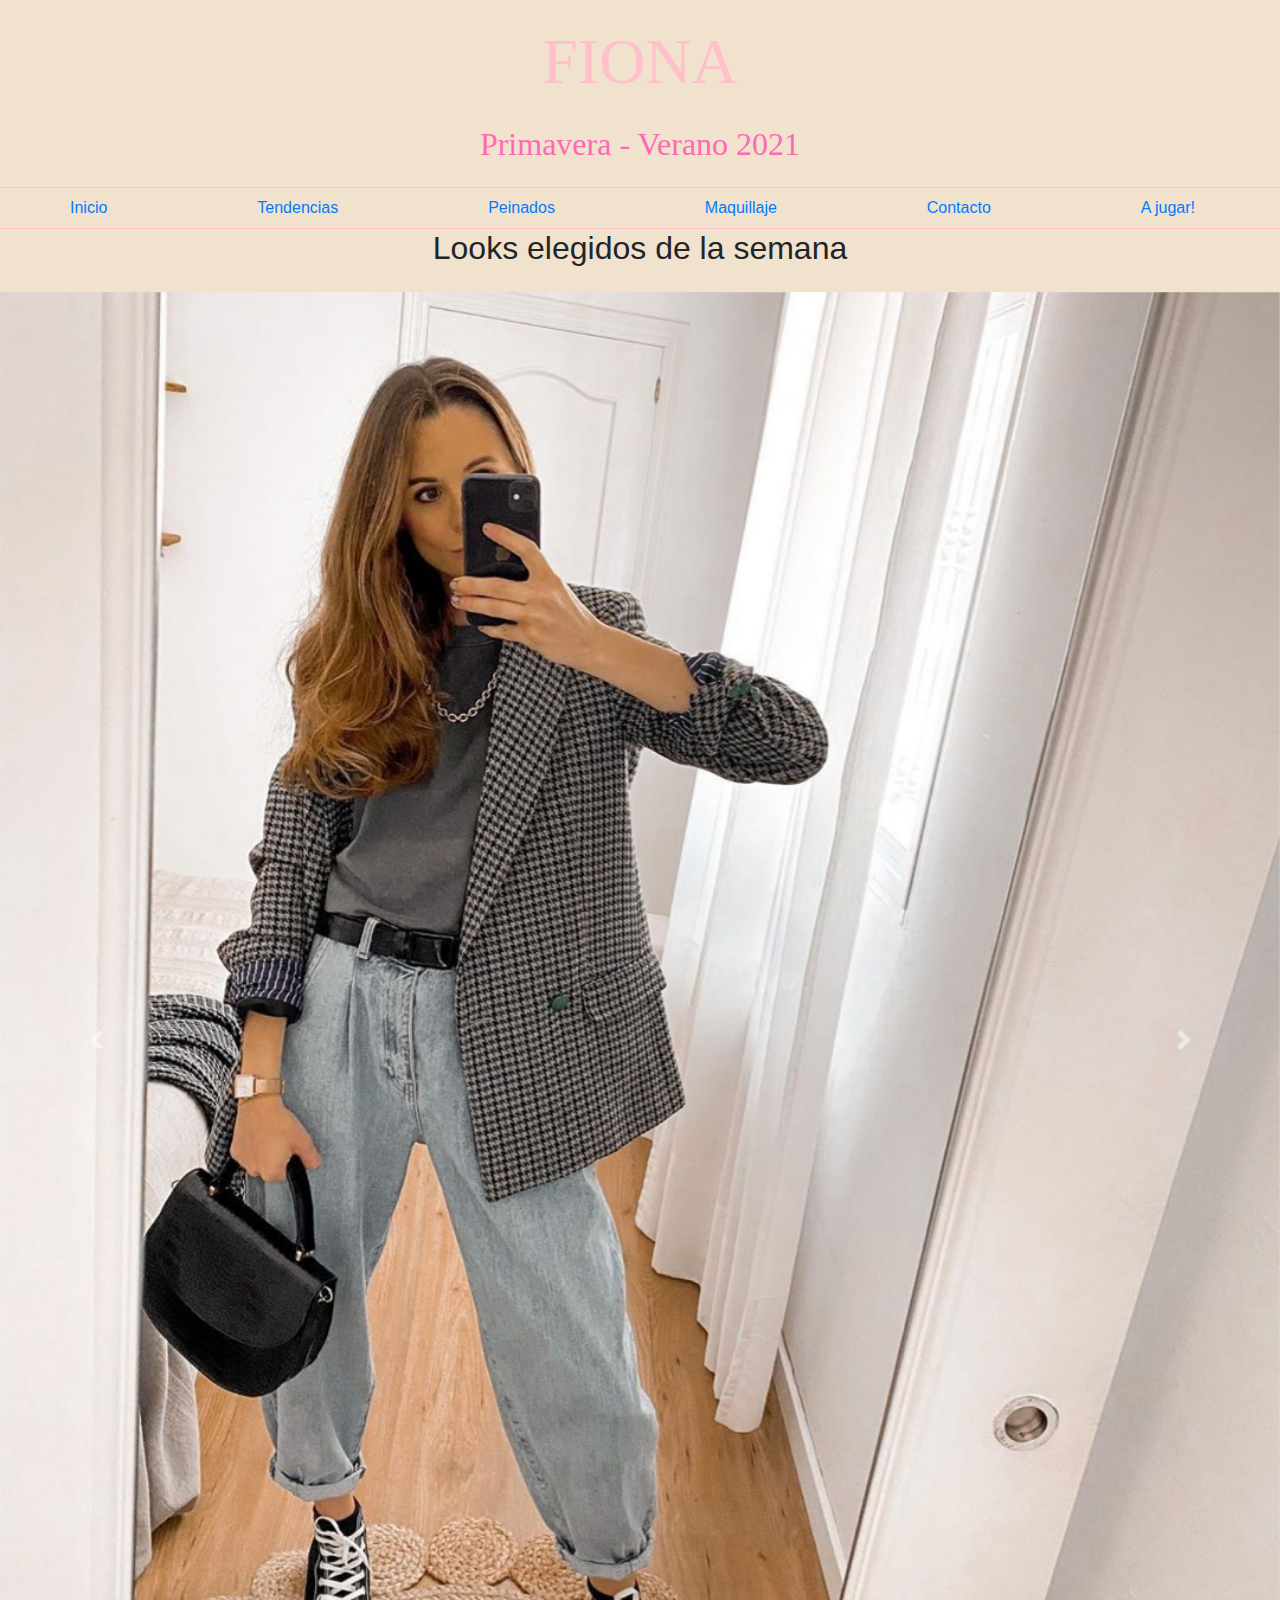
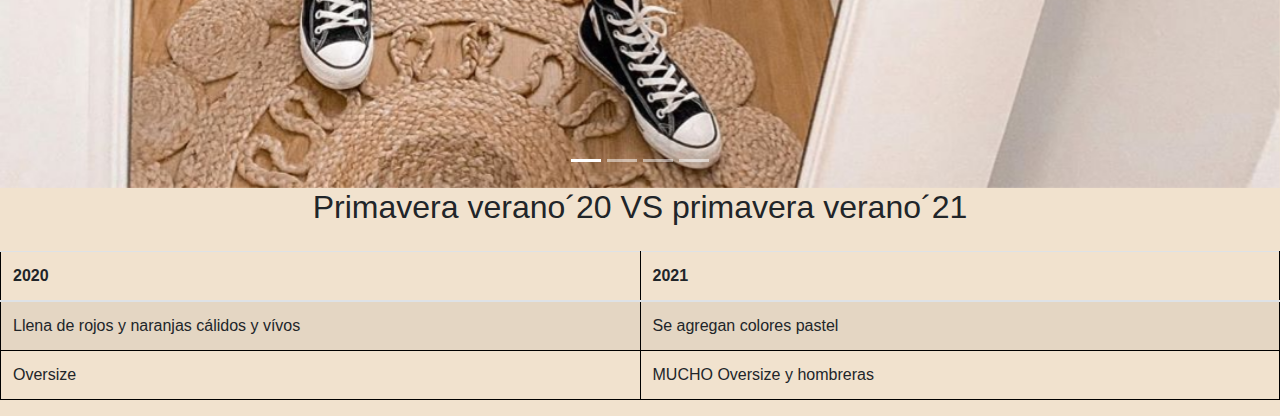
<file: index.html>
<!DOCTYPE html>
<html lang="es">
<head>
    <meta charset="UTF-8">
    <meta name="viewport" content="width=device-width, initial-scale=1.0">
    <title>Fiona</title>
    <link rel="stylesheet" href="css/estilos.css">
    <link rel="stylesheet" href="https://stackpath.bootstrapcdn.com/bootstrap/4.5.2/css/bootstrap.min.css" 
    integrity="sha384-JcKb8q3iqJ61gNV9KGb8thSsNjpSL0n8PARn9HuZOnIxN0hoP+VmmDGMN5t9UJ0Z" crossorigin="anonymous">
    

</head>

<body>
    <style>body { background-color: rgb(241, 226, 206); }
      </style>
    <header > 

        <div class="logo">
      <h1 class="titulo text-center my-4 ">FIONA </h1>
      <h2 class="sub-titulo text-center my-4">Primavera - Verano 2021</h2>
		
        </div>	

        <nav class="navbar navbar-expand-lg navbar-light justify-content-center">
          <button class="navbar-toggler" type="button"data-toggle="collapse"data-target="#nav-principal" arial-label="NavegacionPrincipal">
          <span class="navbar-toggler-icon"></span>
          </button>

        <div id="nav-principal" class="collapse navbar-collapse">
            <nav class="navegacion-principal nav justify-content-between container flex-column flex-lg-row text-center">
              <a href="index.html">Inicio</a>
              <a href="tendencias.html">Tendencias</a>
              <a href="Peinado.html">Peinados</a>
              <a href="Maquillaje.html">Maquillaje</a>
              <a href="Contacto.html">Contacto</a>
              <a href="Juego.html">A jugar!</a>
           </nav>
        </div>
        </nav>

    </header>
    
    <h2 class="text-center comparacion">Looks elegidos de la semana</h2>
    <div class="row mt-4 justify.content.center"> </div>

    <div class="Imagen principal imgagen-bg container-fluid"></div>

    <div id="carouselExampleIndicators" class="carousel slide" data-ride="carousel">
      <ol class="carousel-indicators">
        <li data-target="#carouselExampleIndicators" data-slide-to="0" class="active"></li>
        <li data-target="#carouselExampleIndicators" data-slide-to="1"></li>
        <li data-target="#carouselExampleIndicators" data-slide-to="2"></li>
        <li data-target="#carouselExampleIndicators" data-slide-to="3"></li>
      </ol>
      <div class="carousel-inner">
        <div class="carousel-item active">
          <img src="img/look1.jpg" class="d-block w-100" alt="Look uno">
        </div>
        <div class="carousel-item">
          <img src="img/look2.jpg" class="d-block w-100" alt="Look dos">
        </div>
        <div class="carousel-item">
          <img src="img/look3.jpg" class="d-block w-100" alt="Look tres">
        </div>
        <div class="carousel-item">
          <img src="img/look4.jpg" class="d-block w-100" alt="Look cuatro">
        </div>
      </div>
      <a class="carousel-control-prev" href="#carouselExampleIndicators" role="button" data-slide="prev">
        <span class="carousel-control-prev-icon" aria-hidden="true"></span>
        <span class="sr-only">Previous</span>
      </a>
      <a class="carousel-control-next" href="#carouselExampleIndicators" role="button" data-slide="next">
        <span class="carousel-control-next-icon" aria-hidden="true"></span>
        <span class="sr-only">Next</span>
      </a>
    </div>


        <h2 class="text-center comparacion">Primavera verano´20 VS primavera verano´21</h2>
        <div class="row mt-4 justify.content.center"> </div>

        <table class="table table-striped">
  <thead>
    <tr>
     
      <th scope="col">2020</th>
      <th scope="col">2021</th>
    
    </tr>
  </thead>
  <tbody>
    <tr>
      
      <td>Llena de rojos y naranjas cálidos y vívos</td>
      <td>Se agregan colores pastel</td>
   
    </tr>
    <tr>
     
      <td>Oversize</td>
      <td>MUCHO Oversize y hombreras</td>
    
    </tr>
   
  </tbody>
</table>


    
          
</article>

</body>

<script src="https://code.jquery.com/jquery-3.5.1.slim.min.js" 
integrity="sha384-DfXdz2htPH0lsSSs5nCTpuj/zy4C+OGpamoFVy38MVBnE+IbbVYUew+OrCXaRkfj" 
crossorigin="anonymous"></script>
<script src="https://cdn.jsdelivr.net/npm/popper.js@1.16.1/dist/umd/popper.min.js" 
integrity="sha384-9/reFTGAW83EW2RDu2S0VKaIzap3H66lZH81PoYlFhbGU+6BZp6G7niu735Sk7lN" crossorigin="anonymous"></script>
<script src="https://stackpath.bootstrapcdn.com/bootstrap/4.5.2/js/bootstrap.min.js" 
integrity="sha384-B4gt1jrGC7Jh4AgTPSdUtOBvfO8shuf57BaghqFfPlYxofvL8/KUEfYiJOMMV+rV" crossorigin="anonymous"></script>


</html>
</file>
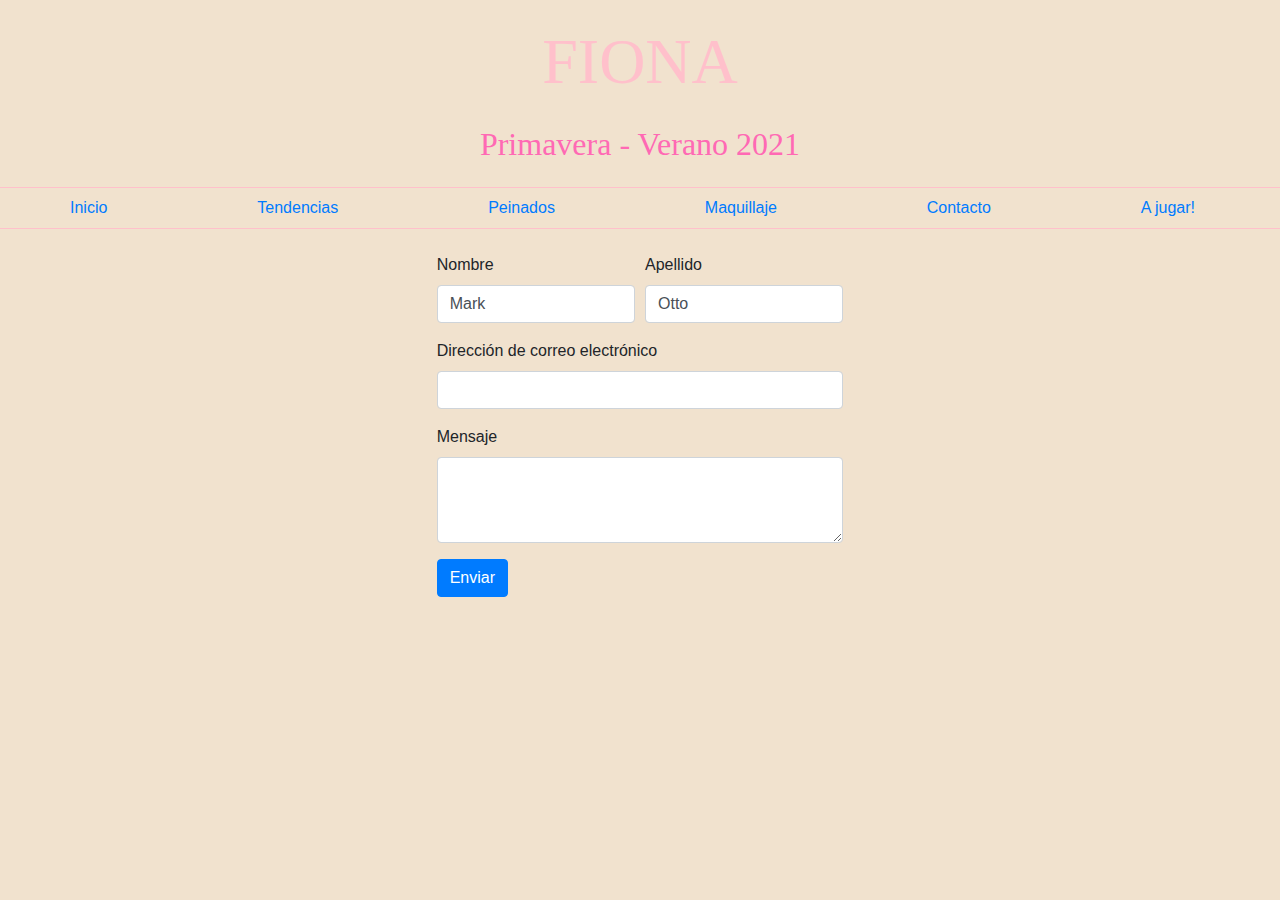
<file: Contacto.html>
<!DOCTYPE html>
<html lang="en">
<head>
    <meta charset="UTF-8">
    <meta name="viewport" content="width=device-width, initial-scale=1.0">
    <title>Contacto</title>
    <link rel="stylesheet" href="css/estilos.css">
    <link rel="stylesheet" href="https://stackpath.bootstrapcdn.com/bootstrap/4.5.2/css/bootstrap.min.css" 
    integrity="sha384-JcKb8q3iqJ61gNV9KGb8thSsNjpSL0n8PARn9HuZOnIxN0hoP+VmmDGMN5t9UJ0Z" crossorigin="anonymous">
</head>

<body>
    <style>
       body { background-color: rgb(241, 226, 206); }
      </style>
    <header > 

        <div class="logo">
      <h1 class="titulo text-center my-4 ">FIONA </h1>
      <h2 class="sub-titulo text-center my-4">Primavera - Verano 2021</h2>
		
        </div>	

        <nav class="navbar navbar-expand-lg navbar-light justify-content-center">
          <button class="navbar-toggler" type="button"data-toggle="collapse"data-target="#nav-principal" arial-label="NavegacionPrincipal">
          <span class="navbar-toggler-icon"></span>
          </button>

        <div id="nav-principal" class="collapse navbar-collapse">
            <nav class="navegacion-principal nav justify-content-between container flex-column flex-lg-row text-center">
              <a href="index.html">Inicio</a>
              <a href="tendencias.html">Tendencias</a>
              <a href="Peinado.html">Peinados</a>
              <a href="Maquillaje.html">Maquillaje</a>
              <a href="Contacto.html">Contacto</a>
              <a href="Juego.html">A jugar!</a>
           </nav>
        </div>
        </nav>

    </header>

    <div class="row mt-4 justify-content-center">
        <div class="col-8 col-md-4 mb-4">
        <form>
          <form class="needs-validation" novalidate>
            <div class="form-row">
              <div class="col-md-6 mb-3">
                <label for="validationCustom01">Nombre</label>
                <input type="text" class="form-control" id="validationCustom01" value="Mark" required>
                <div class="valid-feedback">
                  Looks good!
                </div>
              </div>
              <div class="col-md-6 mb-3">
                <label for="validationCustom02">Apellido</label>
                <input type="text" class="form-control" id="validationCustom02" value="Otto" required>
                <div class="valid-feedback"> </div>
              </div>
            </div>

            <div class="form-group">
              <label for="exampleInputEmail1">Dirección de correo electrónico</label>
              <input type="email" class="form-control" id="exampleInputEmail1" aria-describedby="emailHelp">
            </div>
            
            
            <div class="form-group">
              <label for="exampleFormControlTextarea1">Mensaje</label>
              <textarea class="form-control" id="exampleFormControlTextarea1" rows="3"></textarea>
            </div>
            <button type="submit" class="btn btn-primary">Enviar</button>
          </form>
         </div>

        
        </body> 
<script src="https://code.jquery.com/jquery-3.5.1.slim.min.js" 
integrity="sha384-DfXdz2htPH0lsSSs5nCTpuj/zy4C+OGpamoFVy38MVBnE+IbbVYUew+OrCXaRkfj" 
crossorigin="anonymous"></script>
<script src="https://cdn.jsdelivr.net/npm/popper.js@1.16.1/dist/umd/popper.min.js" 
integrity="sha384-9/reFTGAW83EW2RDu2S0VKaIzap3H66lZH81PoYlFhbGU+6BZp6G7niu735Sk7lN" crossorigin="anonymous"></script>
<script src="https://stackpath.bootstrapcdn.com/bootstrap/4.5.2/js/bootstrap.min.js" 
integrity="sha384-B4gt1jrGC7Jh4AgTPSdUtOBvfO8shuf57BaghqFfPlYxofvL8/KUEfYiJOMMV+rV" crossorigin="anonymous"></script>

</html>
</file>
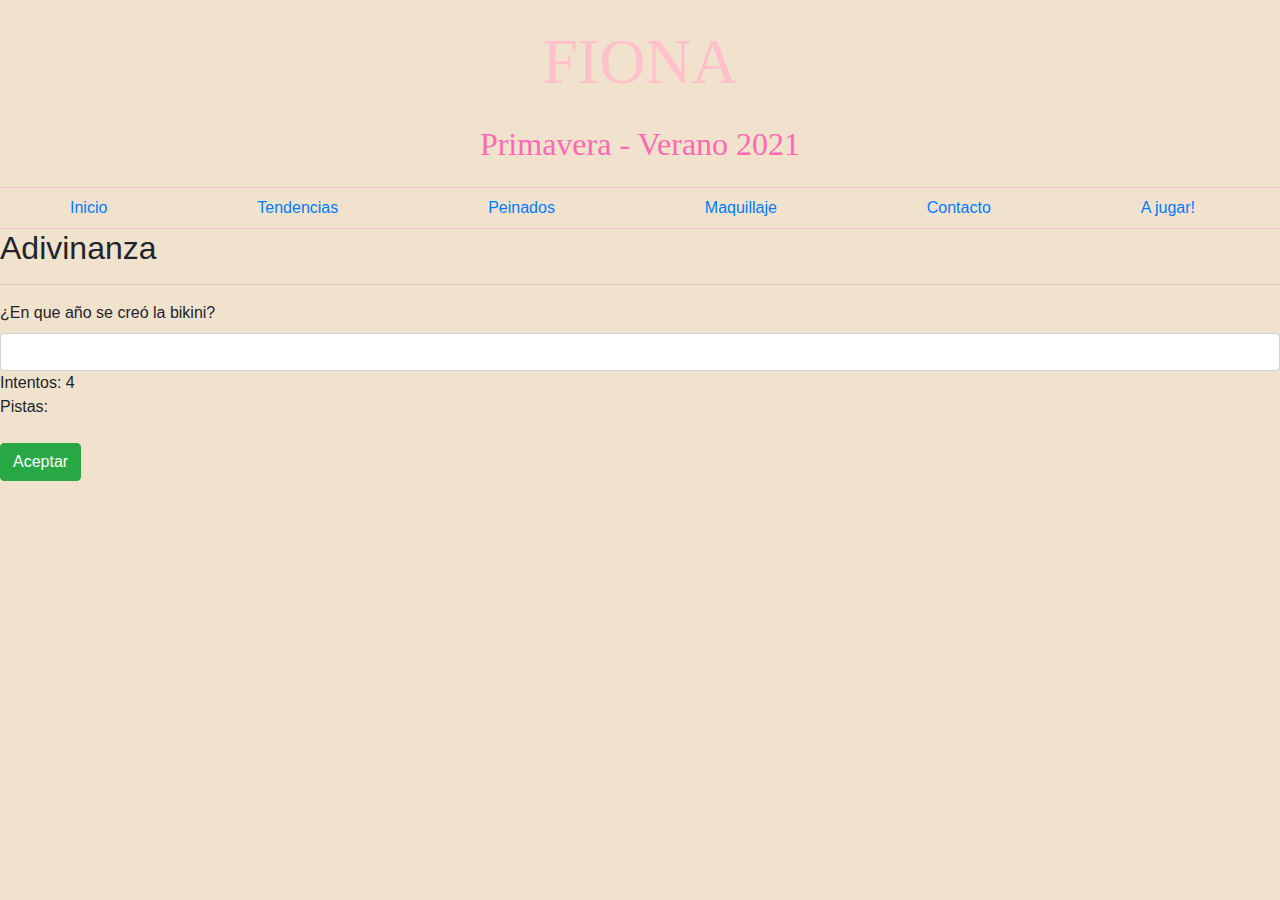
<file: Juego.html>
<!DOCTYPE html>
<html lang="en">
<head>
    <meta charset="UTF-8">
    <meta name="viewport" content="width=device-width, initial-scale=1.0">
    <title>A jugar!</title>
    <link rel="stylesheet" href="css/estilos.css">
    <link rel="stylesheet" href="https://stackpath.bootstrapcdn.com/bootstrap/4.5.2/css/bootstrap.min.css" 
    integrity="sha384-JcKb8q3iqJ61gNV9KGb8thSsNjpSL0n8PARn9HuZOnIxN0hoP+VmmDGMN5t9UJ0Z" crossorigin="anonymous">
 
</head>
<body>
    <style>
        body { background-color: rgb(241, 226, 206); }
       </style>
     <header > 
 
         <div class="logo">
       <h1 class="titulo text-center my-4 ">FIONA </h1>
       <h2 class="sub-titulo text-center my-4">Primavera - Verano 2021</h2>
         
         </div>	
 
         <nav class="navbar navbar-expand-lg navbar-light justify-content-center">
           <button class="navbar-toggler" type="button"data-toggle="collapse"data-target="#nav-principal" arial-label="NavegacionPrincipal">
           <span class="navbar-toggler-icon"></span>
           </button>
 
         <div id="nav-principal" class="collapse navbar-collapse">
             <nav class="navegacion-principal nav justify-content-between container flex-column flex-lg-row text-center">
               <a href="index.html">Inicio</a>
               <a href="tendencias.html">Tendencias</a>
               <a href="Peinado.html">Peinados</a>
               <a href="Maquillaje.html">Maquillaje</a>
               <a href="Contacto.html">Contacto</a>
               <a href="A jugar.html">A jugar!</a>
            </nav>
         </div>
         </nav>
 
     </header>



<div class="adivinanza">
    <h2 class="titulo-adivinanza">Adivinanza</h2>
    <hr>
  
    <form >
        <div class="form-row">
            <div class="col">
                <label for="año-gol">¿En que año se creó la bikini?</label>
                <input type="number" class="form-control" id="año-gol" required>
            </div>
        </div>
        <div class="intentos">Intentos: <span id="numero-intentos">4</span></div>
        <div class="pistas hidden">
            Pistas: 
        </div><br>
        <button type="submit" class="btn btn-success" id="boton-adivinanza">Aceptar</button>
    
    </form>
    <div class="alert hidden" role="alert" id="notificacion">
    </div>
</div>


<script src="https://code.jquery.com/jquery-3.5.1.slim.min.js" integrity="sha384-DfXdz2htPH0lsSSs5nCTpuj/zy4C+OGpamoFVy38MVBnE+IbbVYUew+OrCXaRkfj" crossorigin="anonymous"></script>
<script src="https://cdn.jsdelivr.net/npm/popper.js@1.16.1/dist/umd/popper.min.js" integrity="sha384-9/reFTGAW83EW2RDu2S0VKaIzap3H66lZH81PoYlFhbGU+6BZp6G7niu735Sk7lN" crossorigin="anonymous"></script>
<script src="https://stackpath.bootstrapcdn.com/bootstrap/4.5.2/js/bootstrap.min.js" integrity="sha384-B4gt1jrGC7Jh4AgTPSdUtOBvfO8shuf57BaghqFfPlYxofvL8/KUEfYiJOMMV+rV" crossorigin="anonymous"></script>
<script src="script.js"></script>
</body>
</html>
</file>
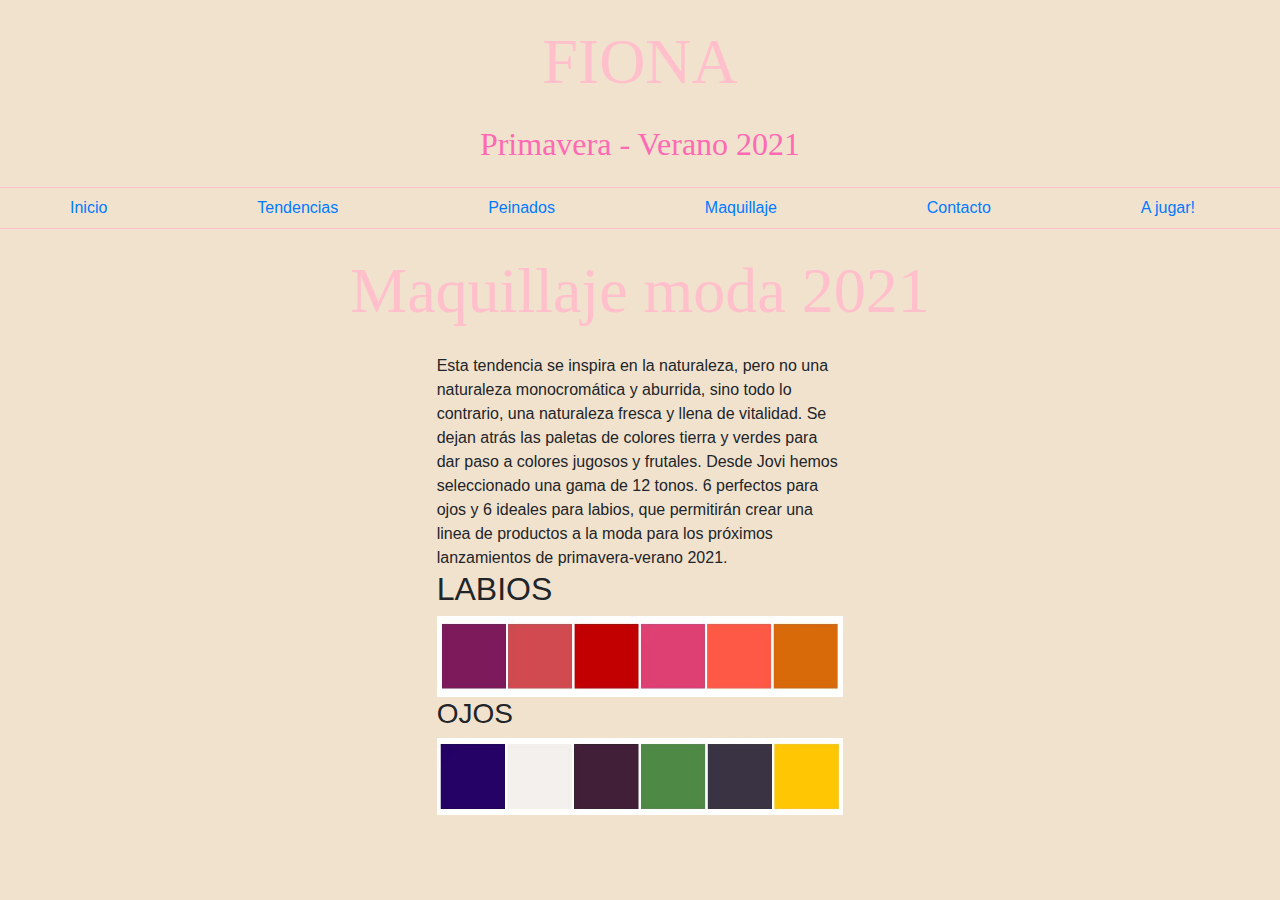
<file: Maquillaje.html>
<!DOCTYPE html>
<html lang="en">
<head>
    <meta charset="UTF-8">
    <meta name="viewport" content="width=device-width, initial-scale=1.0">
    <title>Maquilaje</title>
    <link rel="stylesheet" href="css/estilos.css">
    <link rel="stylesheet" href="https://stackpath.bootstrapcdn.com/bootstrap/4.5.2/css/bootstrap.min.css" 
    integrity="sha384-JcKb8q3iqJ61gNV9KGb8thSsNjpSL0n8PARn9HuZOnIxN0hoP+VmmDGMN5t9UJ0Z" crossorigin="anonymous">
</head>
<body>
    <style>
       body { background-color: rgb(241, 226, 206); }
      </style>
    <header > 

        <div class="logo">
      <h1 class="titulo text-center my-4 ">FIONA </h1>
      <h2 class="sub-titulo text-center my-4">Primavera - Verano 2021</h2>
		
        </div>	

        <nav class="navbar navbar-expand-lg navbar-light justify-content-center">
          <button class="navbar-toggler" type="button"data-toggle="collapse"data-target="#nav-principal" arial-label="NavegacionPrincipal">
          <span class="navbar-toggler-icon"></span>
          </button>

        <div id="nav-principal" class="collapse navbar-collapse">
            <nav class="navegacion-principal nav justify-content-between container flex-column flex-lg-row text-center">
              <a href="index.html">Inicio</a>
              <a href="tendencias.html">Tendencias</a>
              <a href="Peinado.html">Peinados</a>
              <a href="Maquillaje.html">Maquillaje</a>
              <a href="Contacto.html">Contacto</a>
              <a href="Juego.html">A jugar!</a>
           </nav>
        </div>
        </nav>

    </header>

    <section class="categorias container mt-4">
        <h2 class=" text-center titulo">Maquillaje moda 2021</h2>

    </section>
    <div class="row mt-4 justify-content-center">
        <div class="col-8 col-md-4 mb-4">
            <aside>Esta tendencia se inspira en la naturaleza, pero no una naturaleza
                monocromática y aburrida, sino todo lo contrario, una naturaleza 
                fresca y llena de vitalidad. Se dejan atrás las paletas de colores
                 tierra y verdes para dar paso a colores jugosos y frutales.
            Desde Jovi hemos seleccionado una gama de 12 tonos.
             6 perfectos para ojos y 6 ideales para labios, que permitirán
              crear una linea de productos a la moda para los próximos 
              lanzamientos de primavera-verano 2021.</aside>
            <h2>LABIOS</h2>
            <img src="img/Captura5.JPG" class="img-fluid">
            <h3>OJOS</h3>
            <img  src="img/6.JPG" class="img-fluid">
        </div>

        </div>
    </div>
  

      
    

</body>


<script src="https://code.jquery.com/jquery-3.5.1.slim.min.js" 
integrity="sha384-DfXdz2htPH0lsSSs5nCTpuj/zy4C+OGpamoFVy38MVBnE+IbbVYUew+OrCXaRkfj" 
crossorigin="anonymous"></script>
<script src="https://cdn.jsdelivr.net/npm/popper.js@1.16.1/dist/umd/popper.min.js" 
integrity="sha384-9/reFTGAW83EW2RDu2S0VKaIzap3H66lZH81PoYlFhbGU+6BZp6G7niu735Sk7lN" crossorigin="anonymous"></script>
<script src="https://stackpath.bootstrapcdn.com/bootstrap/4.5.2/js/bootstrap.min.js" 
integrity="sha384-B4gt1jrGC7Jh4AgTPSdUtOBvfO8shuf57BaghqFfPlYxofvL8/KUEfYiJOMMV+rV" crossorigin="anonymous"></script>

</html>
</file>
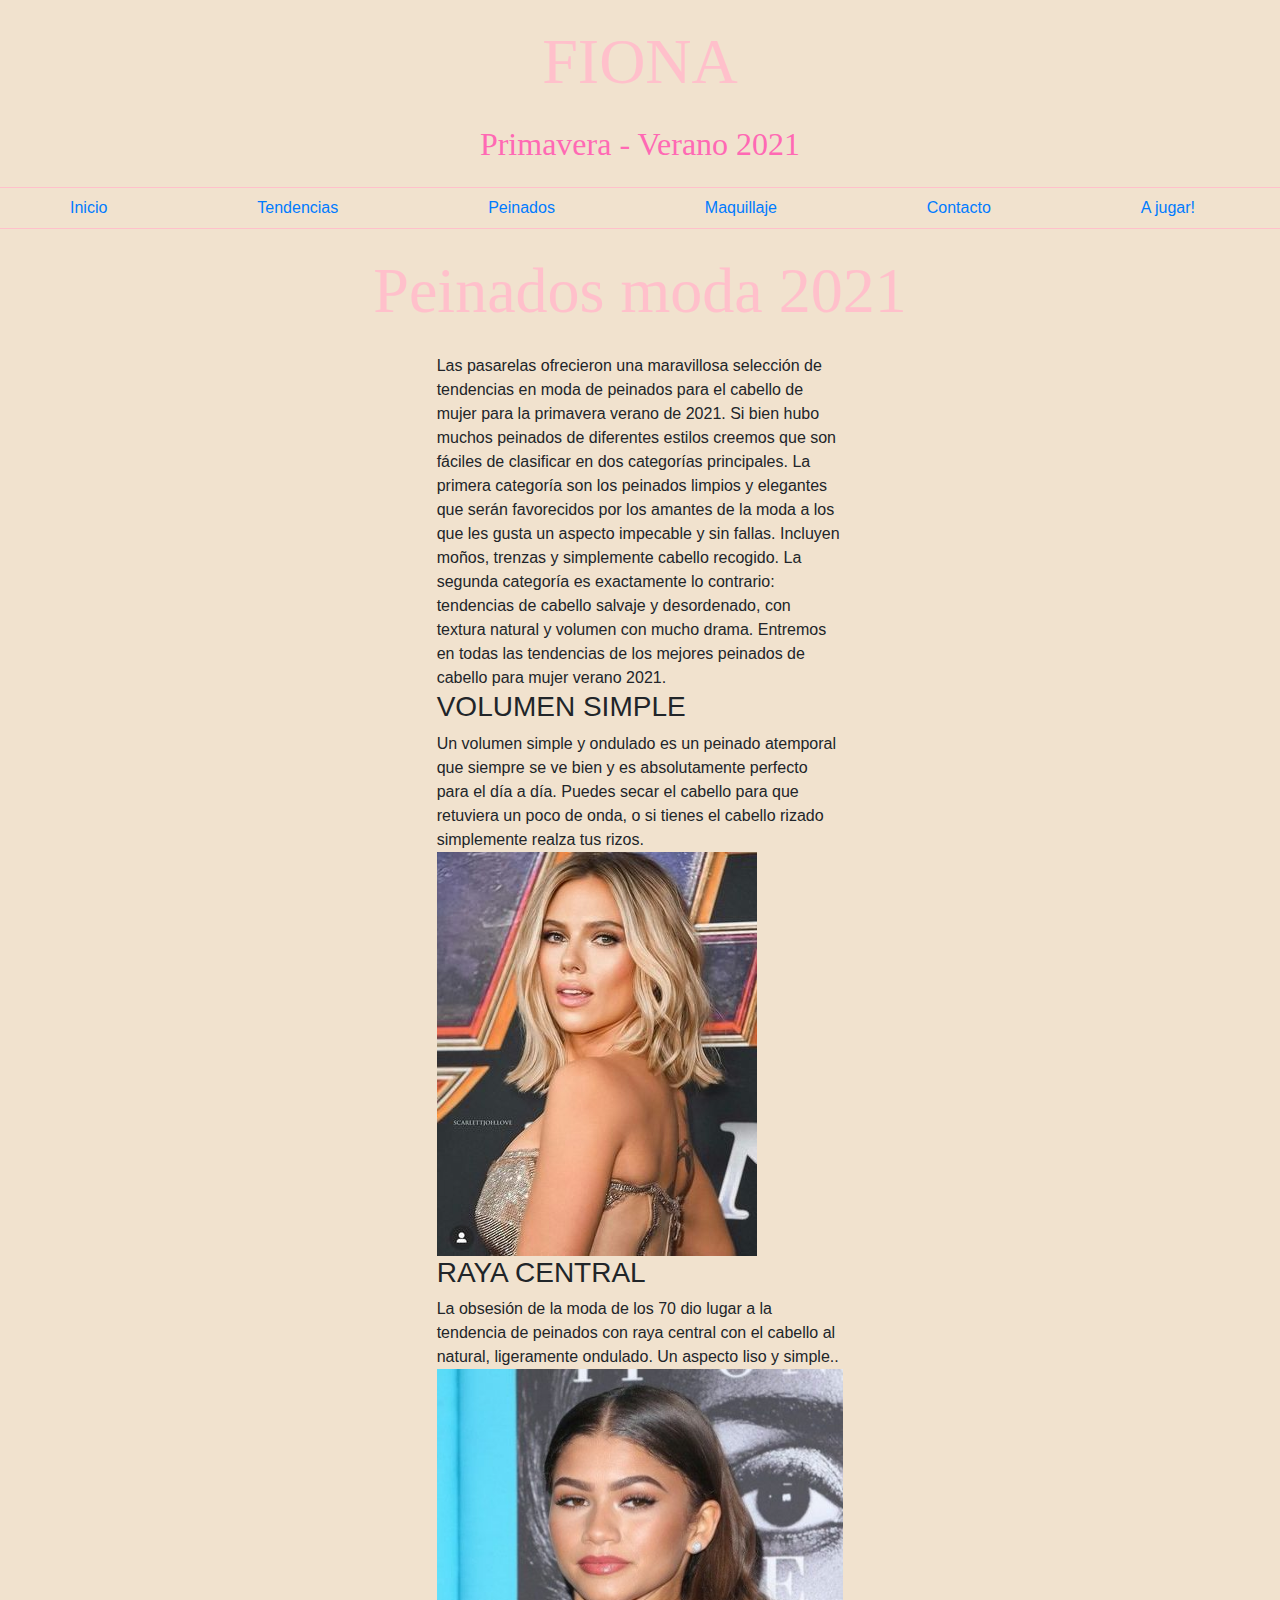
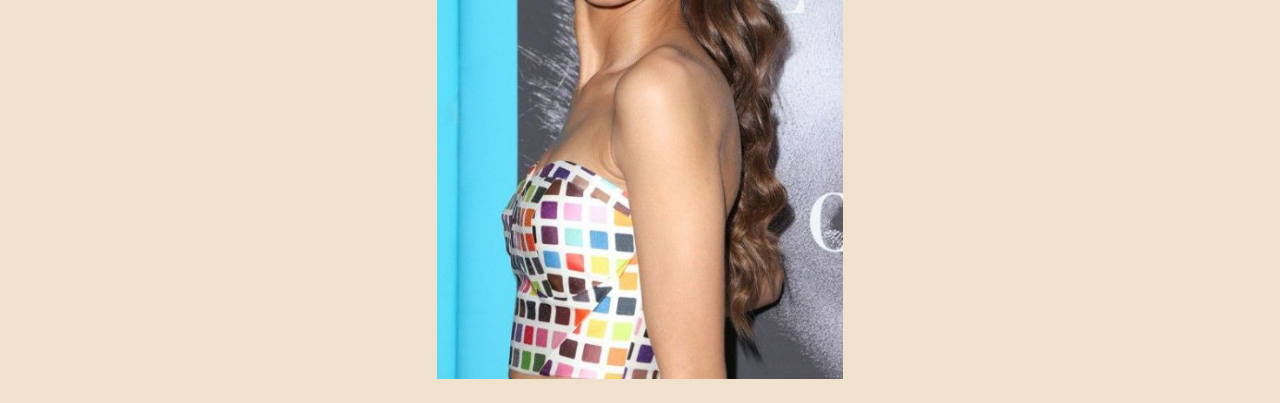
<file: Peinado.html>
<!DOCTYPE html>
<html lang="en">
<head>
    <meta charset="UTF-8">
    <meta name="viewport" content="width=device-width, initial-scale=1.0">
    <title>Peinados</title>
    <link rel="stylesheet" href="css/estilos.css">
    <link rel="stylesheet" href="https://stackpath.bootstrapcdn.com/bootstrap/4.5.2/css/bootstrap.min.css" 
    integrity="sha384-JcKb8q3iqJ61gNV9KGb8thSsNjpSL0n8PARn9HuZOnIxN0hoP+VmmDGMN5t9UJ0Z" crossorigin="anonymous">
</head>
<body>
    <style>
       body { background-color: rgb(241, 226, 206); }
      </style>
    <header > 

        <div class="logo">
      <h1 class="titulo text-center my-4 ">FIONA </h1>
      <h2 class="sub-titulo text-center my-4">Primavera - Verano 2021</h2>
		
        </div>	

        <nav class="navbar navbar-expand-lg navbar-light justify-content-center">
          <button class="navbar-toggler" type="button"data-toggle="collapse"data-target="#nav-principal" arial-label="NavegacionPrincipal">
          <span class="navbar-toggler-icon"></span>
          </button>

        <div id="nav-principal" class="collapse navbar-collapse">
            <nav class="navegacion-principal nav justify-content-between container flex-column flex-lg-row text-center">
              <a href="index.html">Inicio</a>
              <a href="tendencias.html">Tendencias</a>
              <a href="Peinado.html">Peinados</a>
              <a href="Maquillaje.html">Maquillaje</a>
              <a href="Contacto.html">Contacto</a>
              <a href="Juego.html">A jugar!</a>
           </nav>
        </div>
        </nav>

    </header>
    
    <section class="categorias container mt-4">
        <h2 class=" text-center titulo">Peinados moda 2021</h2>

    </section>
    <div class="row mt-4 justify-content-center">
        <div class="col-8 col-md-4 mb-4">
            <aside>Las pasarelas ofrecieron una maravillosa selección de tendencias en moda de peinados 
                para el cabello de mujer para la primavera verano de 2021.
   
               Si bien hubo muchos peinados de diferentes estilos creemos que son fáciles de clasificar
                en dos categorías principales.
               
               La primera categoría son los peinados limpios y elegantes que serán favorecidos por los amantes 
               de la moda a los que les gusta un aspecto impecable y sin fallas. Incluyen moños, trenzas y 
               simplemente cabello recogido.
               La segunda categoría es exactamente lo contrario: tendencias de cabello salvaje y desordenado, 
               con textura natural y volumen con mucho drama.
   
               Entremos en todas las tendencias de los mejores peinados de cabello para mujer verano 2021. </aside>
             <h3>VOLUMEN SIMPLE</h3>
               <aside>Un volumen simple y ondulado es un peinado atemporal que siempre se ve bien y es 
                   absolutamente perfecto para el día a día.
   
                   Puedes secar el cabello para que retuviera un poco de onda, o si tienes el cabello rizado 
                   simplemente realza tus rizos.</aside>

                   <img src="img/pelo-corto-con-volumen-simple.jpg" class="img-fluid">

            <h3>RAYA CENTRAL</h3>
            <aside>La obsesión de la moda de los 70 dio lugar a la tendencia de peinados con raya central 
                con el cabello al natural, ligeramente ondulado. Un aspecto liso y simple..</aside>
            <img  src="img/peinado-suelto-con-raya-al-medio.jpg" class="img-fluid">


        </div>

        
</body>

<script src="https://code.jquery.com/jquery-3.5.1.slim.min.js" 
integrity="sha384-DfXdz2htPH0lsSSs5nCTpuj/zy4C+OGpamoFVy38MVBnE+IbbVYUew+OrCXaRkfj" 
crossorigin="anonymous"></script>
<script src="https://cdn.jsdelivr.net/npm/popper.js@1.16.1/dist/umd/popper.min.js" 
integrity="sha384-9/reFTGAW83EW2RDu2S0VKaIzap3H66lZH81PoYlFhbGU+6BZp6G7niu735Sk7lN" crossorigin="anonymous"></script>
<script src="https://stackpath.bootstrapcdn.com/bootstrap/4.5.2/js/bootstrap.min.js" 
integrity="sha384-B4gt1jrGC7Jh4AgTPSdUtOBvfO8shuf57BaghqFfPlYxofvL8/KUEfYiJOMMV+rV" crossorigin="anonymous"></script>

</html>
</file>
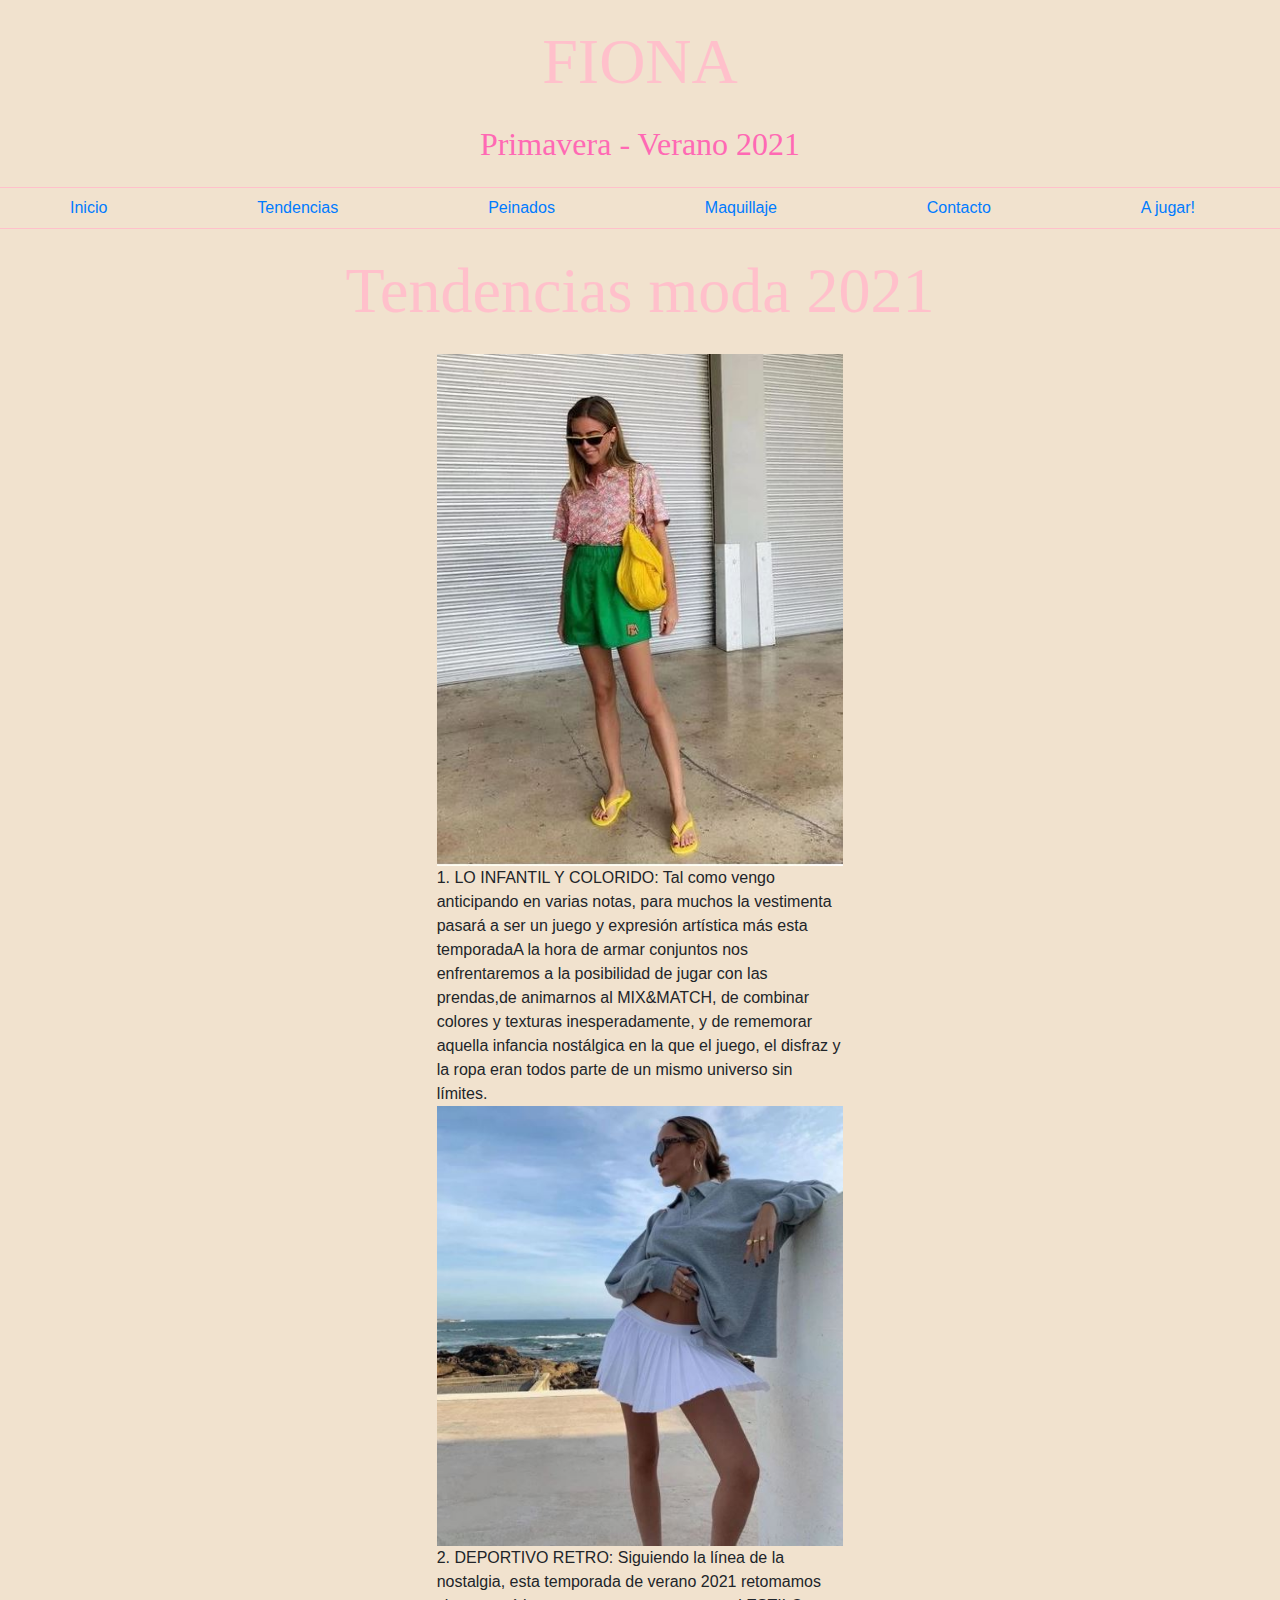
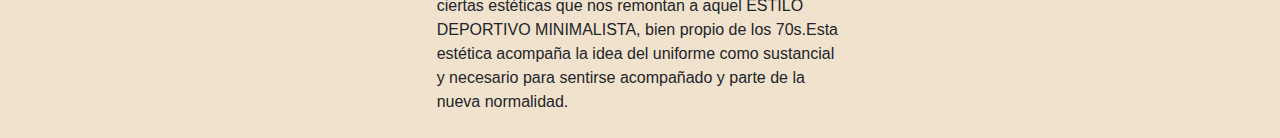
<file: tendencias.html>
<!DOCTYPE html>
<html lang="en">
<head>
    <meta charset="UTF-8">
    <meta name="viewport" content="width=device-width, initial-scale=1.0">
    <title>Tendencias</title>
    <link rel="stylesheet" href="css/estilos.css">
    <link rel="stylesheet" href="https://stackpath.bootstrapcdn.com/bootstrap/4.5.2/css/bootstrap.min.css" 
    integrity="sha384-JcKb8q3iqJ61gNV9KGb8thSsNjpSL0n8PARn9HuZOnIxN0hoP+VmmDGMN5t9UJ0Z" crossorigin="anonymous">

</head>
<body>
    <style>
       body { background-color: rgb(241, 226, 206); }
      </style>
    <header > 

        <div class="logo">
      <h1 class="titulo text-center my-4 ">FIONA </h1>
      <h2 class="sub-titulo text-center my-4">Primavera - Verano 2021</h2>
		
        </div>	

        <nav class="navbar navbar-expand-lg navbar-light justify-content-center">
          <button class="navbar-toggler" type="button"data-toggle="collapse"data-target="#nav-principal" arial-label="NavegacionPrincipal">
          <span class="navbar-toggler-icon"></span>
          </button>

        <div id="nav-principal" class="collapse navbar-collapse">
            <nav class="navegacion-principal nav justify-content-between container flex-column flex-lg-row text-center">
              <a href="index.html">Inicio</a>
              <a href="tendencias.html">Tendencias</a>
              <a href="Peinado.html">Peinados</a>
              <a href="Maquillaje.html">Maquillaje</a>
              <a href="Contacto.html">Contacto</a>
              <a href="Juego.html">A jugar!</a>
           </nav>
        </div>
        </nav>

    </header>

    <section class="categorias container mt-4">
        <h2 class=" text-center titulo">Tendencias moda 2021</h2>

    </section>
    <div class="row mt-4 justify-content-center">
        <div class="col-8 col-md-4 mb-4">
            <img src="img/Captura.JPG"  class="img-fluid" >
       <aside>1. LO INFANTIL Y COLORIDO:         
         Tal como vengo anticipando en varias notas, para muchos la vestimenta pasará a ser un juego y
          expresión artística más esta temporadaA la hora de armar conjuntos nos enfrentaremos a la
           posibilidad de jugar con las prendas,de animarnos al MIX&MATCH, de combinar colores y texturas
            inesperadamente, y de rememorar aquella infancia nostálgica en la que el juego, el disfraz y la ropa eran todos parte de un mismo 
            universo sin límites.</aside>

            <img  src="img/Captura1.JPG"  class="img-fluid">
            <aside>2. DEPORTIVO RETRO:
                Siguiendo la línea de la nostalgia, esta temporada de verano 2021 retomamos ciertas estéticas
                 que nos remontan a aquel ESTILO DEPORTIVO MINIMALISTA, bien propio de los 70s.Esta estética
                  acompaña la idea del uniforme como sustancial y necesario para sentirse acompañado y parte
                   de la nueva normalidad.</aside>
        </div>

        </div>
    </div>

</body>

<script src="https://code.jquery.com/jquery-3.5.1.slim.min.js" 
integrity="sha384-DfXdz2htPH0lsSSs5nCTpuj/zy4C+OGpamoFVy38MVBnE+IbbVYUew+OrCXaRkfj" 
crossorigin="anonymous"></script>
<script src="https://cdn.jsdelivr.net/npm/popper.js@1.16.1/dist/umd/popper.min.js" 
integrity="sha384-9/reFTGAW83EW2RDu2S0VKaIzap3H66lZH81PoYlFhbGU+6BZp6G7niu735Sk7lN" crossorigin="anonymous"></script>
<script src="https://stackpath.bootstrapcdn.com/bootstrap/4.5.2/js/bootstrap.min.js" 
integrity="sha384-B4gt1jrGC7Jh4AgTPSdUtOBvfO8shuf57BaghqFfPlYxofvL8/KUEfYiJOMMV+rV" crossorigin="anonymous"></script>

</html>
</file>
<file: css/estilos.css>
.titulo{
  font-size: 400%;
  color: pink;
  font-family: 'Libre Caslon Display', serif;
}

.sub-titulo{
  font-size: 200%;
  text-align: center;
  color: hotpink;
  font-family: 'Libre Caslon Display', serif;
}
.navbar{
  border-top: 1px solid pink;
  border-bottom: 1px solid pink;
}



a{
    text-decoration:none;
    color:hotpink;
    transition:all .5s ease;
    
}


  .inicio{
      text-align: center;

  }

  .tarjeta-contenedor{
      margin-top: 50px;
      background-color: rgb(219, 146, 193);
      max-width: 900px;
      margin: 0 auto;
      text-decoration-color: moccasin;
  }
  
  
  .galeria {
    height: calc( 300px + 3em);
    width: 260px;
    margin:1em auto;
    border: 1px solid #555;
    position: relative;  
  }
  
  .galeria img {
    position: absolute;
    top: 0;
    left: 0;
    opacity: 0;
    transition: opacity 3s;
  }
  .galeria input[type=radio] {
    position: relative;
    bottom: calc(-300px - 1.5em);
    left: .5em;
  }
  .galeria input[type=radio]:nth-of-type(1):checked ~ img:nth-of-type(1) {
    opacity: 1;
  }
  .galeria input[type=radio]:nth-of-type(2):checked ~ img:nth-of-type(2) {
    opacity: 1;
  }
  
  .galeria input[type=radio]:nth-of-type(3):checked ~ img:nth-of-type(3) {
    opacity: 1;
  }
  
  .galeria input[type=radio]:nth-of-type(4):checked ~ img:nth-of-type(4) {
    opacity: 1;
  }

 table {
    width: 80%;
    border: 1px solid #000;
 }
 th, td {
    width: 25%;
    text-align: left;
    vertical-align: top;
    border: 1px solid #000;
 }

.Infantil{
  display: block;
  margin: 20px auto;
  background-color: hotpink;
  color: #fff;
  padding: 15px;
}

.Deportivo{
  display: block;
  margin: 20px auto;
  background-color: hotpink;
  color: #fff;
  padding: 15px;
}

.Labios{
  display: block;
  margin: 20px auto;
  background-color: hotpink;
  color: #fff;
  padding: 15px;
}

.Ojos{
  display: block;
  margin: 20px auto;
  background-color: hotpink;
  color: #fff;
  padding: 15px;
}

.Simple{
  display: block;
  margin: 20px auto;
  background-color: hotpink;
  color: #fff;
  padding: 15px;
}

.central{
  display: block;
  margin: 20px auto;
  background-color: hotpink;
  color: #fff;
  padding: 15px;
}
#master
{
    margin-left: auto;
    margin-right: auto;
    padding:0px;

}

.text-claro
{
    font-family: 'Space Mono', monospace;
    color:white
}

.div-adivinanza
{
    justify-content: center;
    align-content: center;
    align-items: center;
    text-align: center;
    margin-top:60px;
    background-color: rgb(63, 155, 116);
}

#btn-intentar
{
    margin:10px
}

p
{
    font-size:16px;
}

h1 , h2
{
    font-size:50px;
}

h4
{
    font-size:30px;
}

#text-respuesta
{
    width: 600px;
}

@media (max-width:600px)
{
    h1,h2 { font-size: 8.5vw;}

    h4 { font-size: 6vw;}

    #text-respuesta{width: 100%;}
}
</file>
